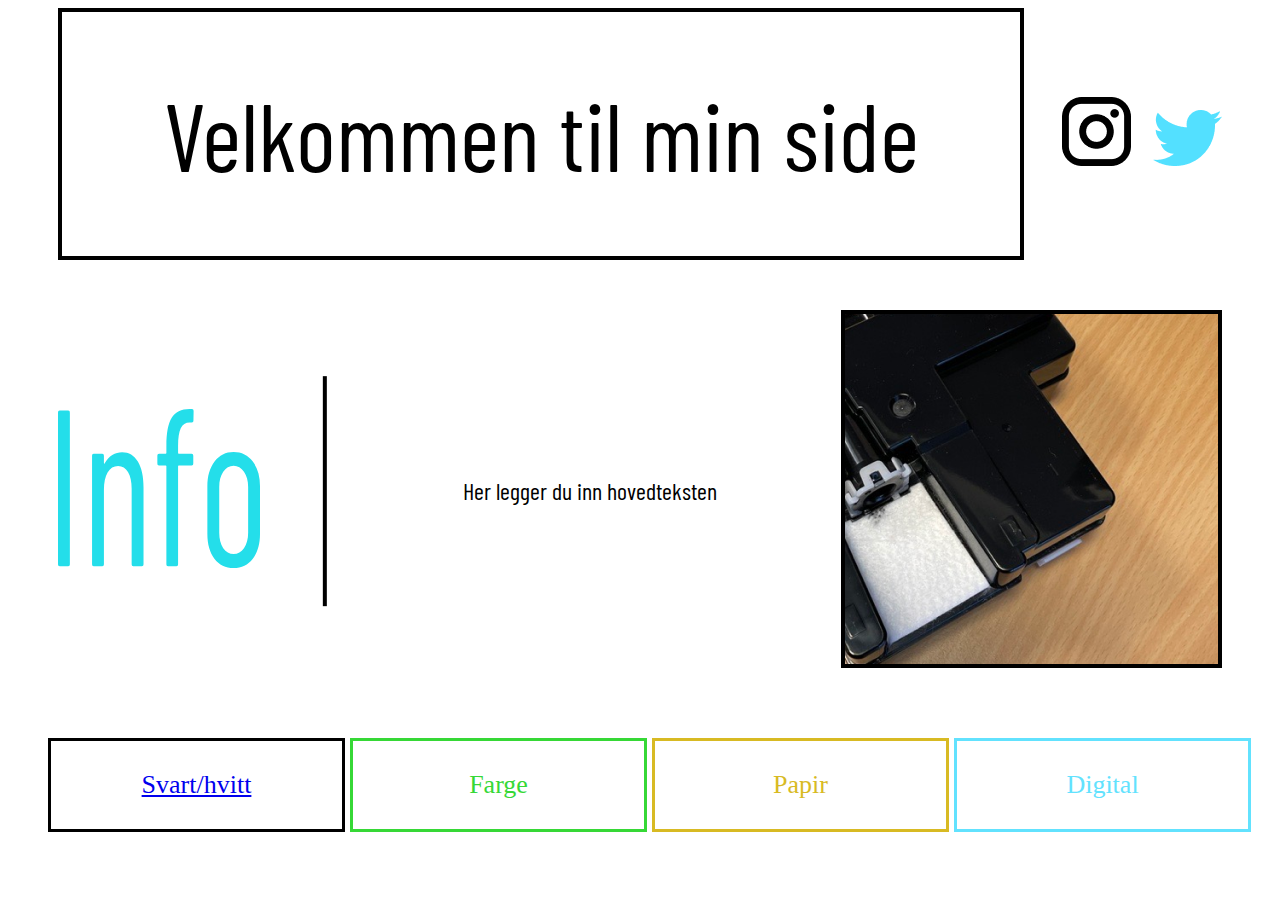
<file: index.html>
<!DOCTYPE html>
<html lang="en">
<head>
    <meta charset="UTF-8">
    <meta http-equiv="X-UA-Compatible" content="IE=edge">
    <meta name="viewport" content="width=, initial-scale=1.0">
    <link rel="stylesheet" href="/style.css">
    <title>Min første side</title>
</head>
<body>
      <div class="top">
          <div class="banner">
            <h1>Velkommen til min side</h1>
          </div>
          <div class="some">
            <img src="instagram.png">
            <img src="twitter.png">
        </div>
      </div>
        <MAIN>
           <div class="left-text"><img src="/Info.svg" alt=""></div>
           <hr>
           <div class="main-text"><p>Her legger du inn hovedteksten</p></div>
           <div class="text-picture"><img src="/Frame 1.png"></div>
        </MAIN>
      
      <NAV>
       <UL>
         <LI class="menu menu-1"><a href="/svarthvitt.html"> Svart/hvitt</a></LI>
         <LI class="menu menu-2"> Farge</LI>
         <LI class="menu menu-3"> Papir</LI>
         <LI class="menu menu-4"> Digital</LI>
       </UL>
      </NAV>
</body>
</html>
</file>
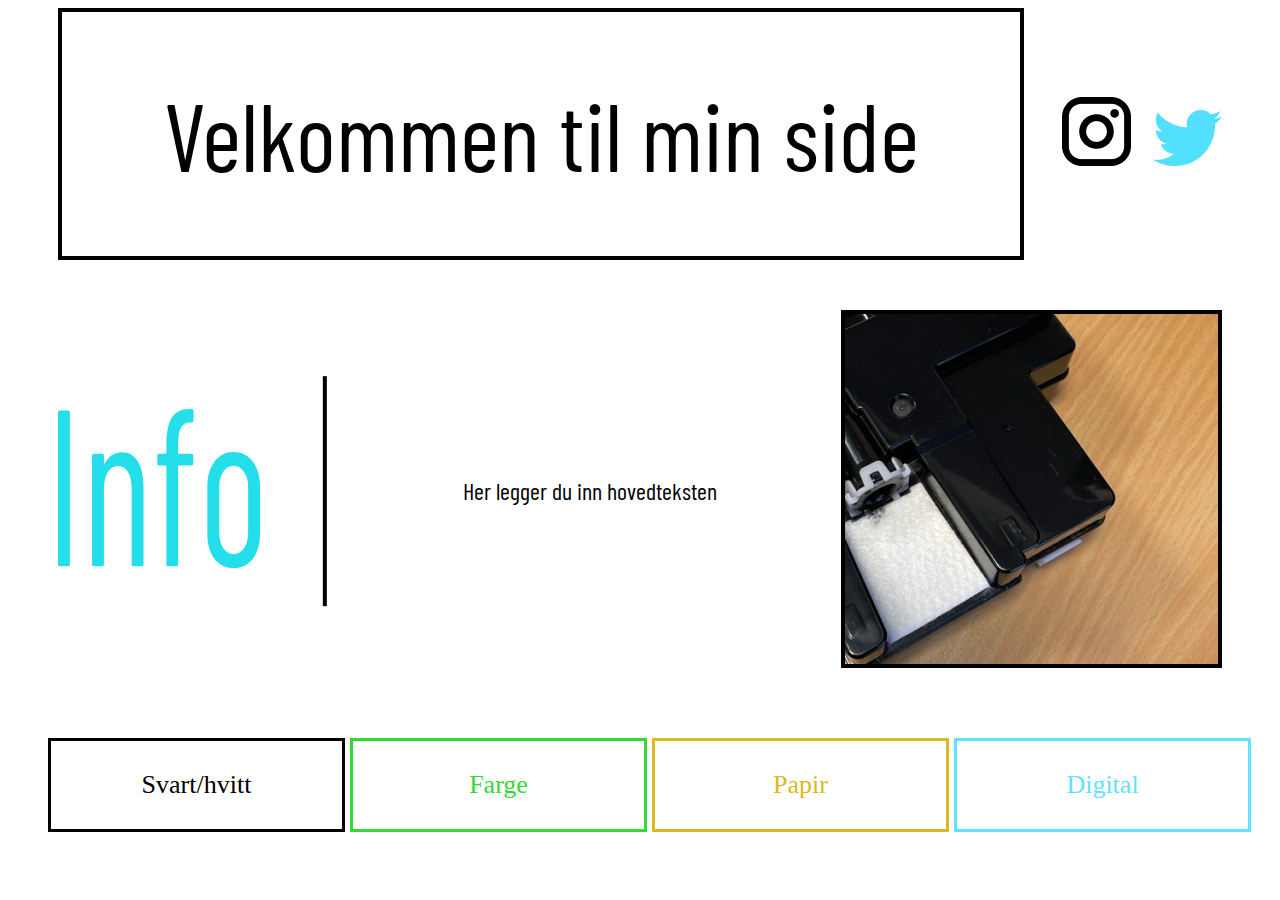
<file: svarthvitt.html>
<!DOCTYPE html>
<html lang="en">
<head>
    <meta charset="UTF-8">
    <meta http-equiv="X-UA-Compatible" content="IE=edge">
    <meta name="viewport" content="width=, initial-scale=1.0">
    <link rel="stylesheet" href="/style.css">
    <title>Min første side</title>
</head>
<body>
      <div class="top">
          <div class="banner">
            <h1>Velkommen til min side</h1>
          </div>
          <div class="some">
            <img src="instagram.png">
            <img src="twitter.png">
        </div>
      </div>
        <MAIN>
           <div class="left-text"><img src="/Info.svg" alt=""></div>
           <hr>
           <div class="main-text"><p>Her legger du inn hovedteksten</p></div>
           <div class="text-picture"><img src="/Frame 1.png"></div>
        </MAIN>
      
      <NAV>
       <UL>
         <LI class="menu menu-1"> Svart/hvitt</LI>
         <LI class="menu menu-2"> Farge</LI>
         <LI class="menu menu-3"> Papir</LI>
         <LI class="menu menu-4"> Digital</LI>
       </UL>
      </NAV>
</body>
</html>
</file>
<file: style.css>
@import url('https://fonts.googleapis.com/css2?family=Barlow+Condensed&display=swap');
h1 {
    font-size: 96px;
    font-family: 'Barlow Condensed', sans-serif;
    font-weight: 400;
}
.banner {
    position: relative;
    text-align: center;
    width: 958px;
    border: 4px solid black;
}
    
.top {
    position: relative;
    display: flex;
    justify-content: center;
    align-items: center;
    gap:20px;
}
.some {
    position: relative;
}
.some img {
  padding-left:18px;
}
main {
  display:flex;
  align-items: center;
  padding:50px;
}
hr {
  border:2px solid black;
  width: 250px;
  transform: rotate(90deg);
  margin: -50px;
}

.main-text {
  width: 500px;
}

.main-text p {
  text-align: center;
  margin-left: -50px;
}

p {
  font-family: 'Barlow Condensed', sans-serif;
  font-weight: 400;
  font-size: 24px;
}

ul{
  list-style-type:none;
  display: flex;
  gap: 5px;
}

li{
  height:88px;
  width:291px;
  font-size:26px;
  display: flex;
  justify-content: center;
  align-items: center;
}

.menu-1 {
  border: 3px solid #000;
  color: #000;
}

.menu-2 {
  border: 3px solid rgb(54, 216, 54);
  color: rgb(54, 216, 54);
}

.menu-3 {
  border: 3px solid #d8ba23;
  color: #d8ba23;
}

.menu-4 {
  border: 3px solid #62e2fe;
  color: #62e2fe;
}
</file>
